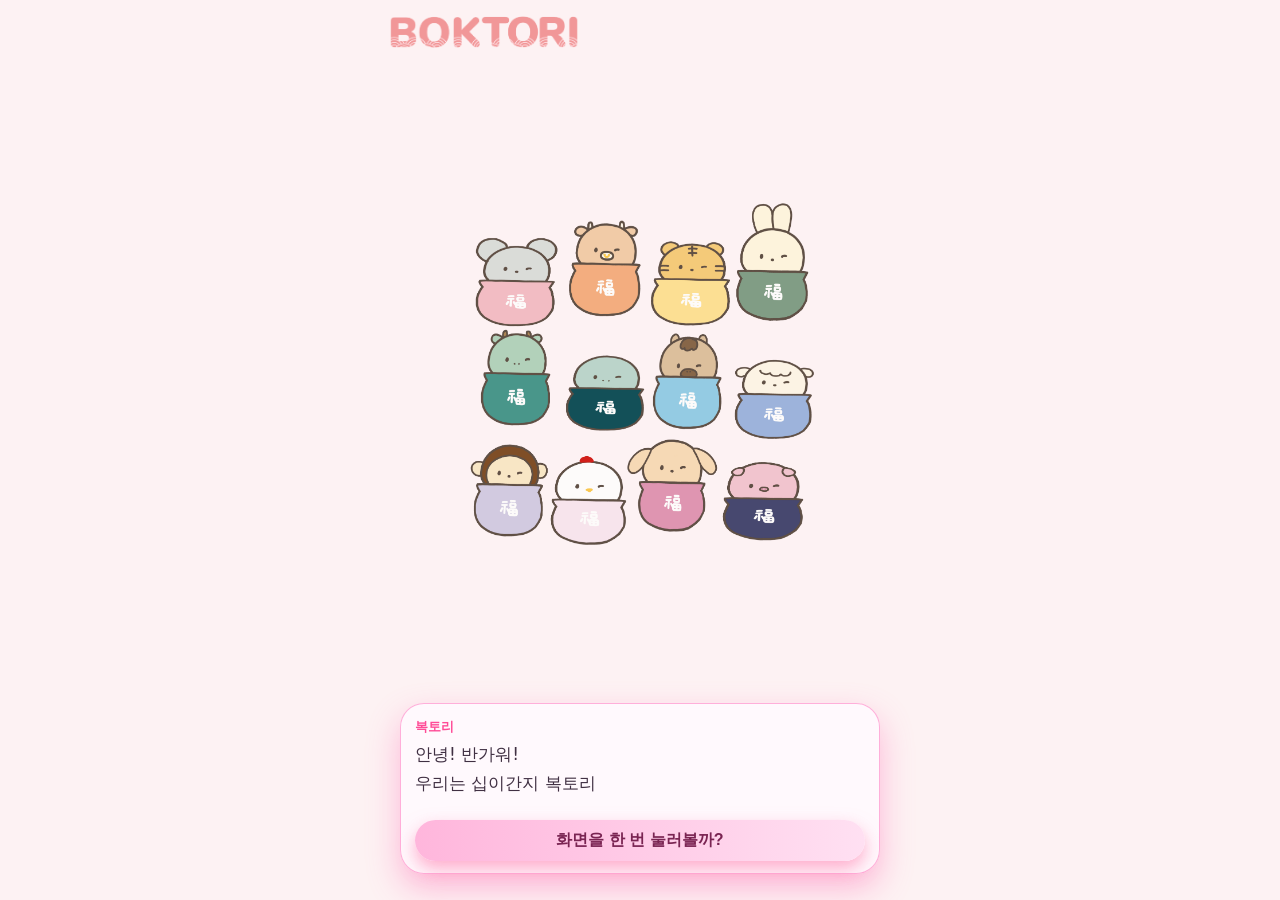
<file: index.html>
<!DOCTYPE html>
<html lang="ko">
<head>
  <meta charset="utf-8" />
  <meta name="viewport" content="width=device-width, initial-scale=1, maximum-scale=1" />
  <title>BOKTORI · 십이간지 복토리</title>
  <link rel="stylesheet" href="styles/style.css" />
</head>
<body>
  <div class="overlay">
    <!-- 🔹 상단 로고 (assets/logo.png만 넣으면 적용) -->
    <header class="top-bar">
      <button class="logo-btn" id="logoBtn" type="button">
        <img src="assets/logo.png" alt="BOKTORI 로고" class="logo-img" />
      </button>
    </header>

    <!-- 🔹 가운데 GIF 영역 -->
    <section class="gif-area">
      <div class="gif-frame" id="bgGif"></div>
    </section>

    <!-- 🔹 아래쪽 말풍선 + 띠 선택 -->
    <main class="main" id="mainArea">
      <section class="bubble" id="bubble">
        <div class="speaker" id="speaker">복토리</div>
        <div class="meta" id="metaText"></div>
        <div class="text" id="dialogText"></div>

        <!-- 버튼처럼 보이는 힌트 -->
        <button class="tap-hint-btn" id="tapHintBtn" type="button">
          화면을 한 번 눌러볼까?
        </button>

        <!-- 🔹 새로 추가: 처음으로 버튼 (운세 출력 후 표시) -->
        <button class="reset-btn" id="resetBtn" type="button" style="display:none;">
          처음으로
        </button>
      </section>

      <!-- 띠 선택 박스 -->
      <section class="zodiac-box" id="zodiacBox" style="display:none;">
        <p class="zodiac-title">아래에서 내 띠를 골라주세요!</p>
        <div class="zodiac-wrap" id="zodiacWrap"></div>
      </section>
    </main>
  </div>

  <script src="js/app.js"></script>
</body>
</html>
</file>
<file: styles/style.css>
* {
  box-sizing: border-box;
  margin: 0;
  padding: 0;
}

html,
body {
  height: 100%;
}

body {
  font-family: "Pretendard", "Noto Sans KR", system-ui, -apple-system, Segoe UI,
    Roboto, sans-serif;
  /* 🔹 배경색상 단색으로 변경 */
  background: #fdf2f3;
  color: #403043;
  /* 🔹 세로 스크롤 허용, 가로만 막기 */
  overflow-x: hidden;
  overflow-y: auto;
}

/* 전체 레이아웃: 모바일 기준 세로 레이아웃 */
.overlay {
  position: relative;
  z-index: 1;
  width: 100%;
  /* 🔹 고정 height 제거, 내용만큼 늘어나게 하고 최소 높이만 100vh로 */
  height: auto;
  min-height: 100vh;
  max-width: 540px;
  margin: 0 auto;
  display: flex;
  flex-direction: column;
  padding: 10px 12px 14px;
}

/* 상단 로고 영역 */
.top-bar {
  display: flex;
  align-items: flex-start;
  justify-content: flex-start;
  padding-bottom: 4px;
}

.logo-btn {
  border: none;
  background: transparent;
  padding: 0;
  cursor: pointer;
  border-radius: 999px;
  box-shadow: none;
  overflow: hidden;
}

.logo-img {
  display: block;
  height: 40px;
  width: auto;
}

/* 가운데 GIF 영역 (화면 중심) */
.gif-area {
  flex: 1;
  display: flex;
  align-items: center;
  justify-content: center;
}

.gif-frame {
  /* 기본: bg_gif1 기준 20% 크게 (기존 70vw → 84vw, 300px → 360px) */
  width: min(84vw, 360px);
  aspect-ratio: 1 / 1;
  border-radius: 28px;
  background-color: transparent;
  background-position: center center;
  background-repeat: no-repeat;
  background-size: contain;
  box-shadow: none;
  border: none;
}

/* 아래쪽 말풍선 + 띠 선택 */
.main {
  padding-top: 4px;
  padding-bottom: 2px;
}

/* 말풍선 */
.bubble {
  width: 100%;
  max-width: 480px;
  min-height: 120px;
  background: rgba(255, 249, 253, 0.96);
  border-radius: 24px;
  padding: 14px 14px 12px;
  box-shadow: 0 14px 32px rgba(255, 112, 181, 0.45);
  border: 1px solid rgba(255, 168, 214, 0.9);
  backdrop-filter: blur(10px);
  margin: 0 auto 10px;
}

.speaker {
  font-size: 13px;
  font-weight: 800;
  color: #ff4c97;
  margin-bottom: 2px;
  text-align: left;
}

.meta {
  font-size: 12px;
  font-weight: 600;
  color: #b86998;
  margin-bottom: 4px;
  text-align: left;
}

.text {
  font-size: 16px;
  line-height: 1.7;
  text-align: left;
  white-space: pre-wrap;
  min-height: 72px;
  color: #403043;
}

/* "화면을 한 번 눌러볼까?" / "오늘의 운세는 하루에 한 번만 바뀌어요" 공용 버튼 */
.tap-hint-btn {
  margin-top: 8px;
  width: 100%;
  border: none;
  border-radius: 999px;
  padding: 10px 14px;
  font-size: 16px; /* 운세 텍스트(.text)와 동일 크기 */
  font-weight: 700;
  cursor: pointer;
  background: linear-gradient(90deg, #ffb6dc, #ffe0f2);
  color: #7a2452;
  box-shadow: 0 8px 18px rgba(255, 122, 172, 0.6);
  transition: transform 0.1s ease, box-shadow 0.1s ease, filter 0.1s ease;
}

.tap-hint-btn:hover {
  filter: brightness(1.03);
}

.tap-hint-btn:active {
  transform: translateY(1px);
  box-shadow: 0 4px 10px rgba(255, 122, 172, 0.55);
}

/* "처음으로" 버튼 */
.reset-btn {
  margin-top: 8px;
  width: 100%;
  border-radius: 999px;
  padding: 9px 14px;
  font-size: 14px;
  font-weight: 700;
  cursor: pointer;
  background: #ffffff;
  color: #c12c6f;
  border: 1px solid rgba(255, 160, 210, 0.9);
  box-shadow: 0 6px 14px rgba(255, 126, 182, 0.5);
  transition: transform 0.1s ease, box-shadow 0.1s ease, filter 0.1s ease;
}

.reset-btn:hover {
  filter: brightness(1.02);
}

.reset-btn:active {
  transform: translateY(1px);
  box-shadow: 0 4px 10px rgba(255, 126, 182, 0.5);
}

/* 띠 선택 영역: 텍스트만 (박스/그림자 제거) */
.zodiac-box {
  width: 100%;
  max-width: 480px;
  margin: 0 auto;
  background: transparent;
  border-radius: 0;
  padding: 6px 4px 8px;
  box-shadow: none;
  border: none;
}

.zodiac-title {
  font-size: 13px;
  font-weight: 800;
  color: #f13c92;
  margin-bottom: 8px;
  text-align: center;
}

/* 띠 선택 버튼들을 6개씩 2줄로 배치 */
.zodiac-wrap {
  display: grid;
  grid-template-columns: repeat(6, minmax(0, 1fr)); /* 가로 6개씩 */
  gap: 6px;
  justify-items: center;
}

.zodiac-btn {
  width: 100%;
  border: none;
  border-radius: 999px;
  padding: 6px 0;
  font-size: 11px; /* 6개가 들어가도록 약간 줄임 */
  font-weight: 700;
  cursor: pointer;
  background: linear-gradient(135deg, #ffffff, #ffe8f6);
  color: #ff4a93;
  border: 1px solid rgba(255, 160, 210, 0.95);
  box-shadow: 0 6px 14px rgba(255, 126, 182, 0.6);
  transition: transform 0.1s ease, box-shadow 0.1s ease, filter 0.1s ease;
  backdrop-filter: blur(8px);
  text-align: center;
}

.zodiac-btn:hover {
  filter: brightness(1.03);
  transform: translateY(-1px);
  box-shadow: 0 10px 20px rgba(255, 126, 182, 0.7);
}

.zodiac-btn:active {
  transform: translateY(0);
  box-shadow: 0 4px 10px rgba(255, 126, 182, 0.7);
}

/* 조금 큰 화면에서 살짝 키우기 */
@media (min-width: 480px) {
  .logo-img {
    height: 44px;
  }
  .text {
    font-size: 17px;
  }
  .gif-frame {
    width: min(84vw, 380px);
  }
}
</file>
